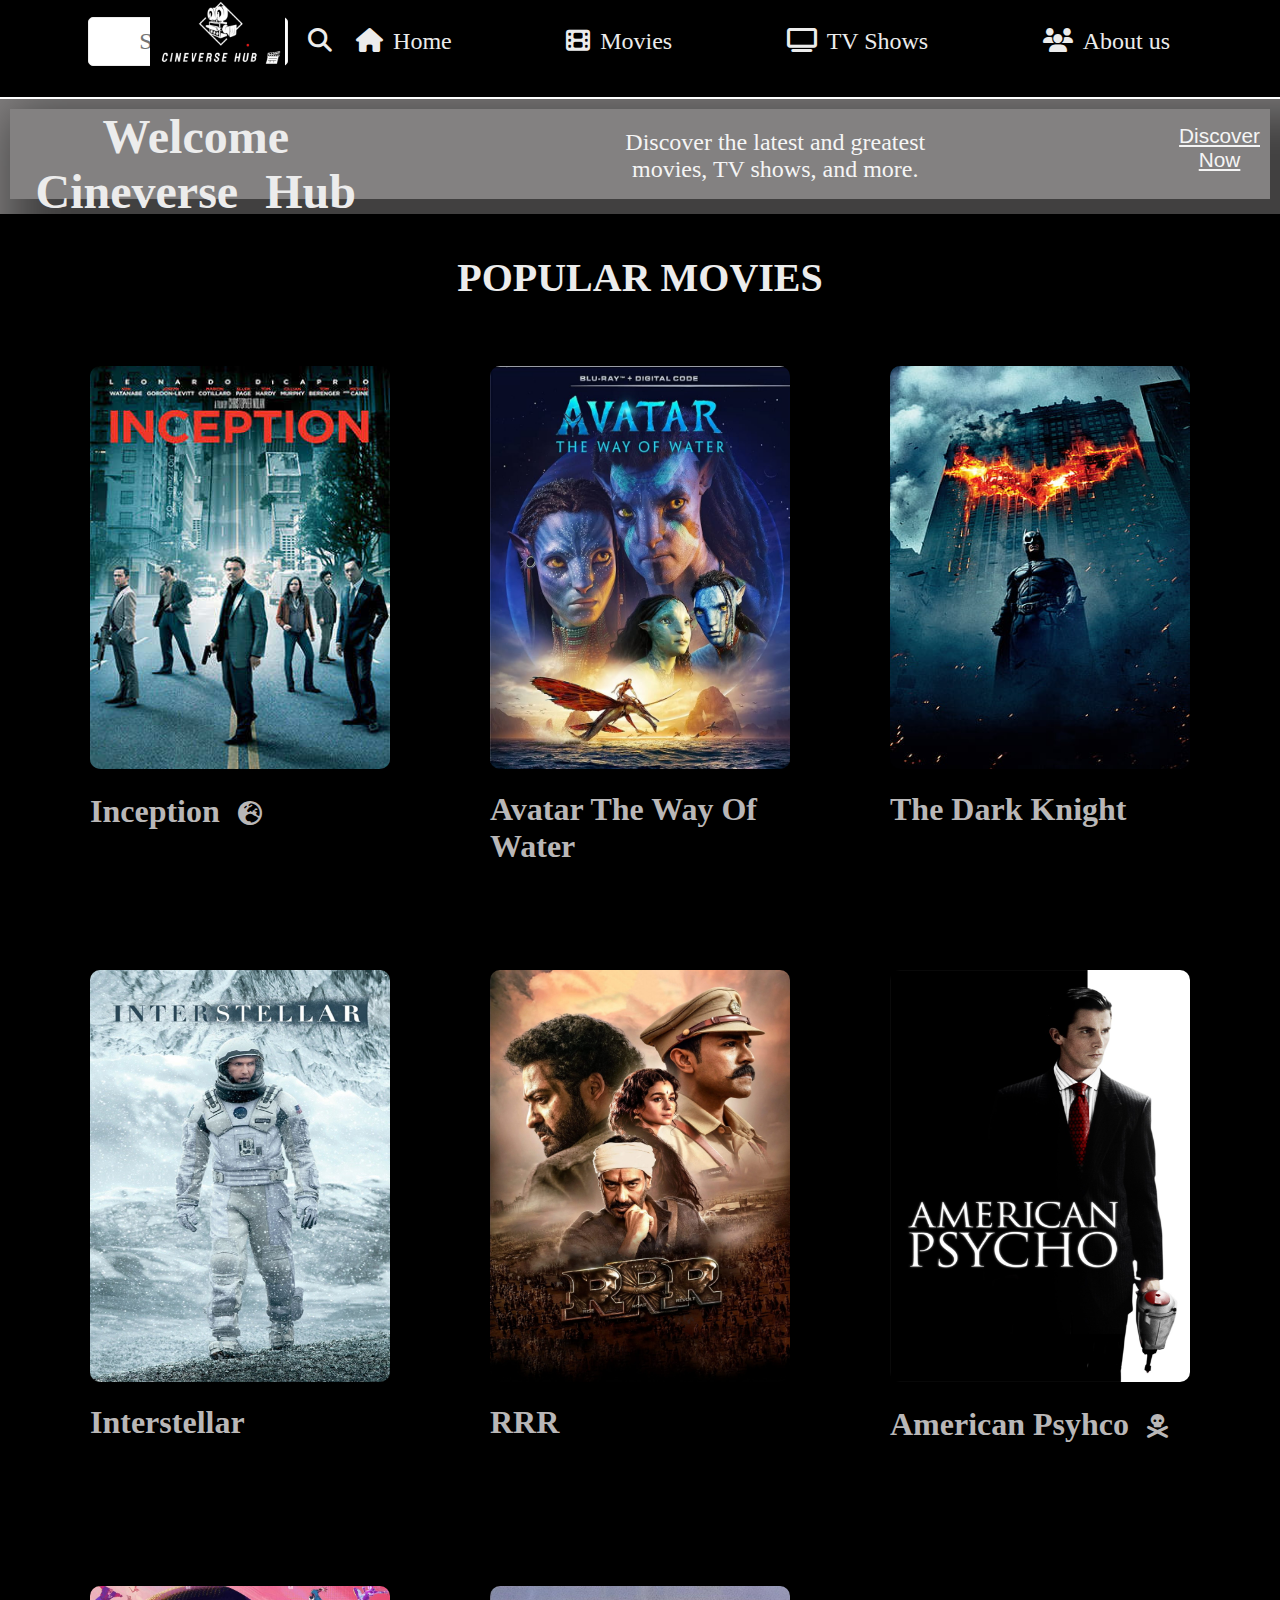
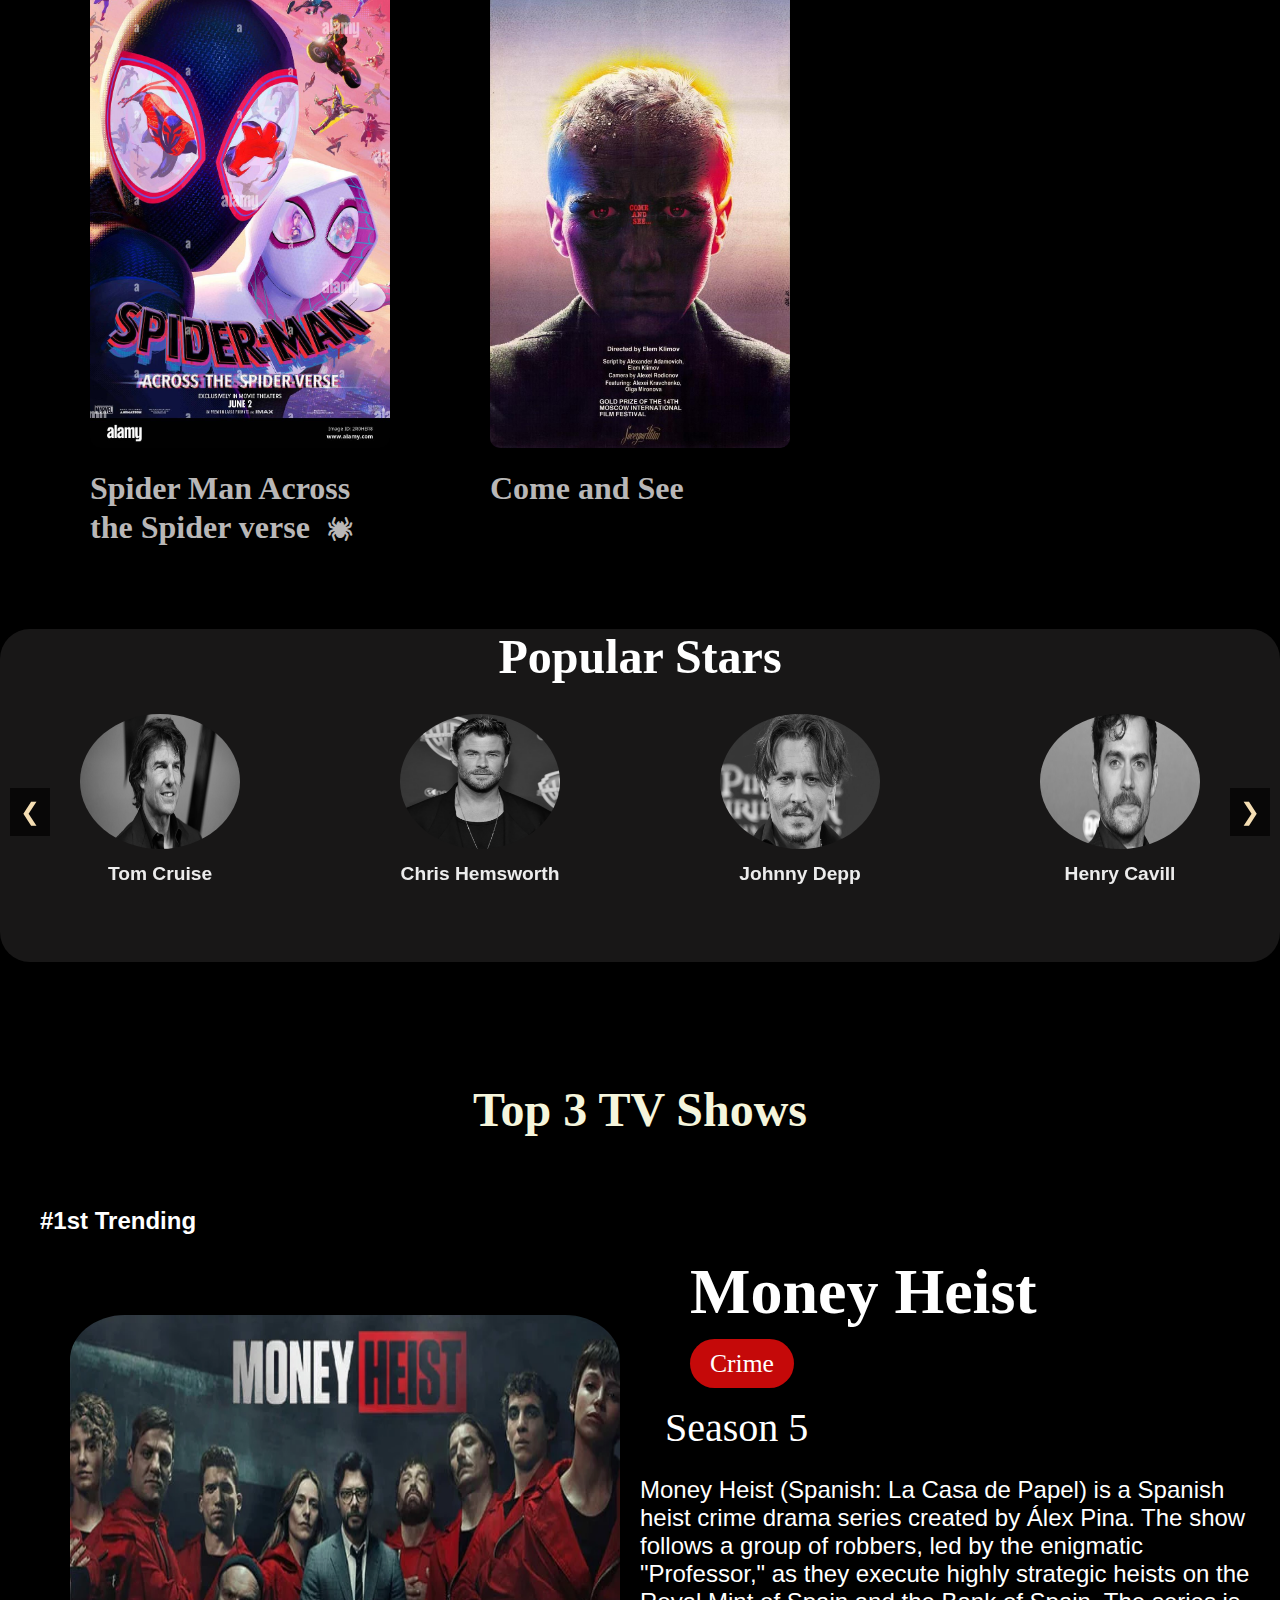
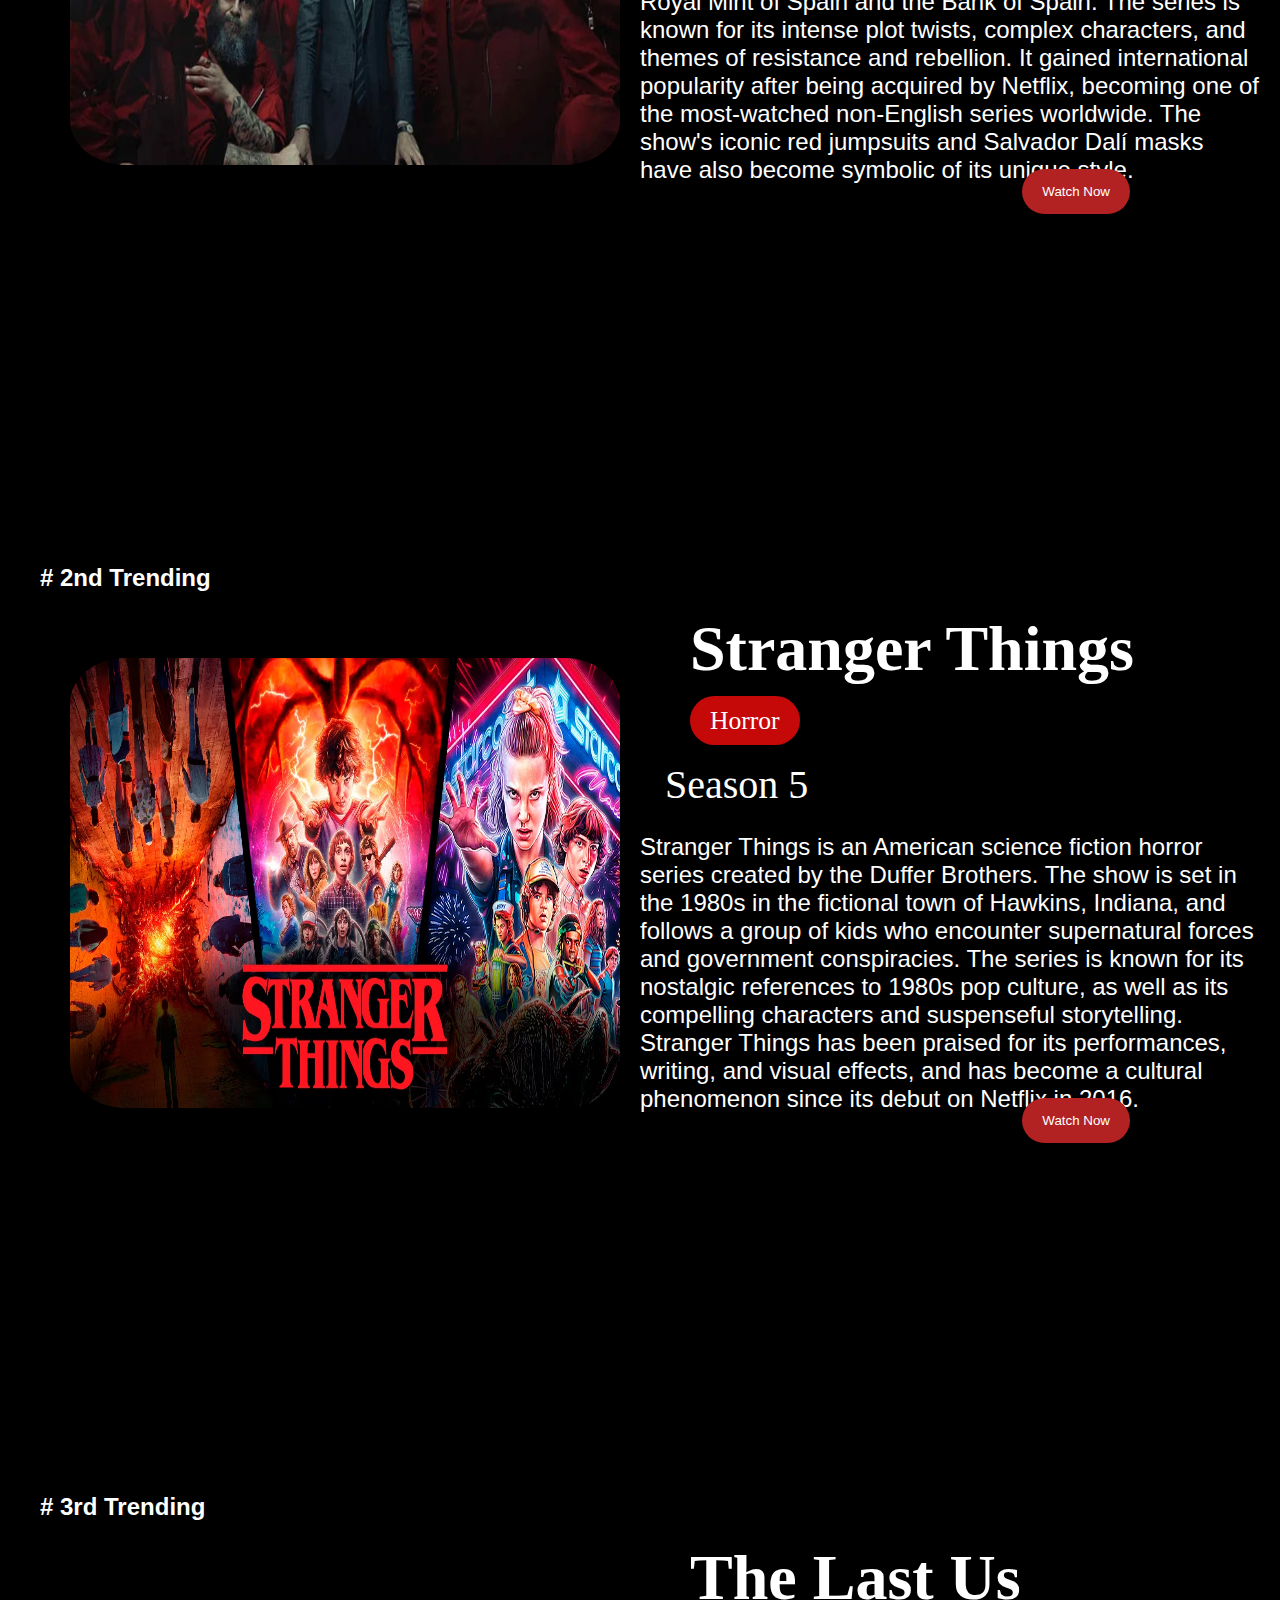
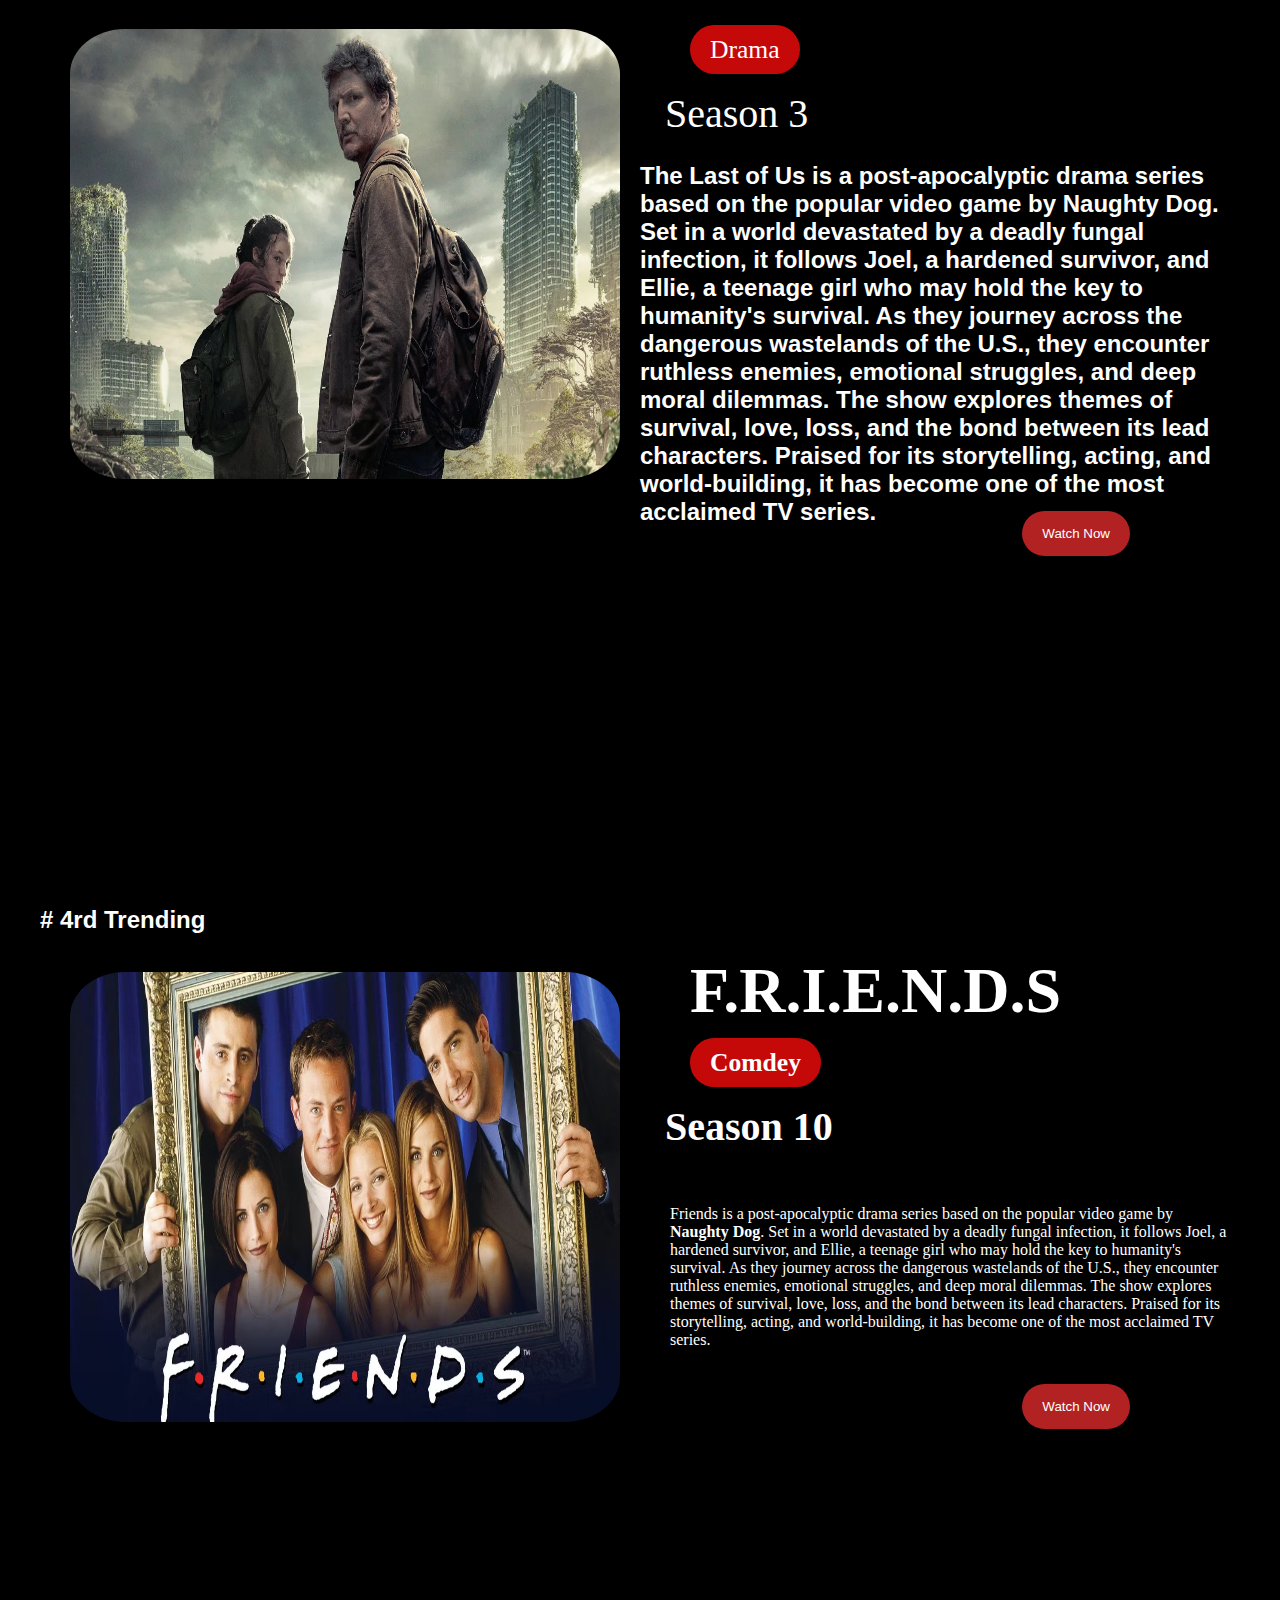
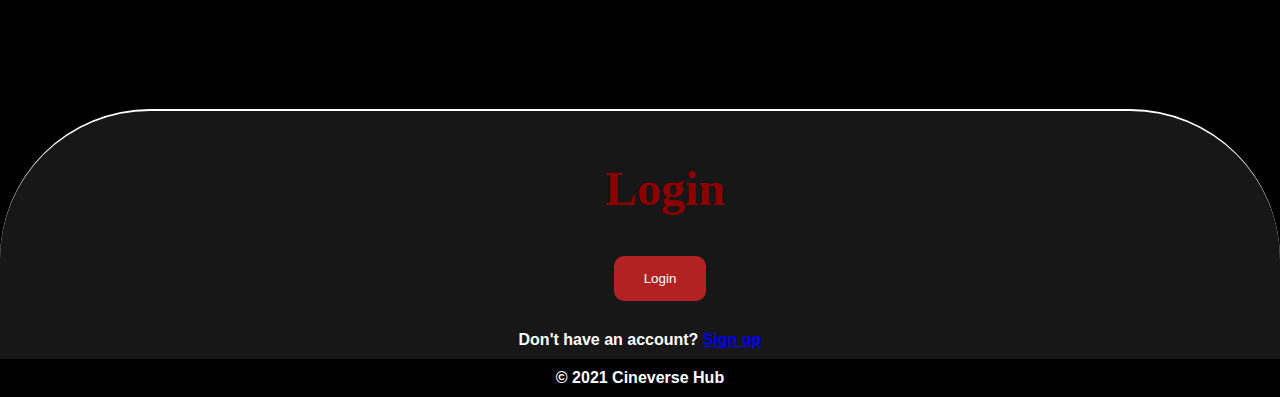
<file: index.html>
<!DOCTYPE html>
<html lang="en">
<head>
    <meta charset="UTF-8">
    <meta name="viewport" content="width=device-width, initial-scale=1.0">
    <title>Cineverse Hub</title>

    
    <link rel="stylesheet" href="https://cdnjs.cloudflare.com/ajax/libs/font-awesome/6.7.2/css/all.min.css" integrity="sha512-Evv84Mr4kqVGRNSgIGL/F/aIDqQb7xQ2vcrdIwxfjThSH8CSR7PBEakCr51Ck+w+/U6swU2Im1vVX0SVk9ABhg==" crossorigin="anonymous" referrerpolicy="no-referrer" />   
     <link rel="stylesheet" href="Style/style.css">
    <link rel="icon" type="image/png" href="Images/movie logo.png"> <!-- Fixed rel & filename -->

</head>
<body>
    <nav class="nav">
        <div class="nav-logo">
            <img src="Images/movie logo.png" alt="Logo">
        </div>
        <div class="hamburger-menu" onclick="toggleMenu()">☰</div>
        <div class="nav-links">
            <input type="search" placeholder="Search" class="search"> <i class="fa-solid fa-magnifying-glass"></i>
            <i class="fa-solid fa-house"></i><a href="index.html" target="_parent" class="nav-link">Home</a>
            <i class="fa-solid fa-film"></i><a href="movie.html" class="nav-link">Movies</a>
            <i class="fa-solid fa-tv"></i><a href="tv.html" class="nav-link">TV Shows</a>
            <i class="fa-solid fa-users"></i><a href="about.html" class="nav-link">About us</a>
        </div>
    </nav>

    <main>
        <!-- Hero section -->
        <section class="hero">
            <div class="hero-text">
                <h1 class="hero-title">Welcome Cineverse Hub</h1>
                <p class="hero-subtitle">Discover the latest and greatest movies, TV shows, and more.</p>
                <a href="movie.html" class="hero-btn"><u>Discover Now</u></a>
            </div>
    </section>


    <!-- Popular Movies section -->

    </main>

    <section class="section">
        <h2 class="section-title">Popular Movies</h2>

        <div class="grid">
            <div class="grid-item">
                <a href="#"><img src="Images/jailer.jpg" alt=""></a>
                <h3 class="grid-item-title">Inception <i class="fa-solid fa-earth-europe"></i></h3>
            </div>

            <div class="grid-item">
                <a href="#"><img src="Images/movie-image-1.jpg" alt=""></a>
                <h3 class="grid-item-title">Avatar The Way Of Water </h3>
            </div>

            <div class="grid-item">
                <a href="#"><img src="Images/dark knight.jpg" alt=""></a>
                <h3 class="grid-item-title">The Dark Knight</h3>
            </div>

            <div class="grid-item">
                <a href=""><img src="Images/Interstellar.jpg" alt=""></a>
                <h3 class="grid-item-title">Interstellar</h3>
            </div>

            <div class="grid-item">
                <a href=""><img src="Images/RRR.jpg" alt=""></a>
                <h3 class="grid-item-title">RRR</h3>
                </div>

                <div class="grid-item">
                    <a href="#"><img src="Images/MAHARAJA.jpg" alt=""></a>
                    <h3 class="grid-item-title">American Psyhco <i class="fa-solid fa-skull-crossbones"></i></h3>
                </div>

                <div class="grid-item">
                    <a href="#"><img src="Images/spider man.jpg" alt=""></a>
                    <h3 class="grid-item-title">Spider Man Across the Spider verse <i class="fa-solid fa-spider">  </i></h3>
                </div>

                <div class="grid-item">
                    <a href="#"><img src="Images/come and see.jpg" alt=""></a>
                    <h3 class="grid-item-title">Come and See</h3>
                </div>
                
        </div>

    </section>

    <!-- Movies Star-->

    <section class="stars">
        <div class="container">
            <h2 class="star-title">Popular Stars</h2>
            <button class="arrow prev" onclick="moveSlide(-1)">&#10094;</button>
            <div class="carousel">
                <div class="movies">
                    <img src="Images/SRK.jpg" alt="SRK">
                    <h4 class="actor-name">Tom Cruise</h4>
                </div>
                <div class="movies">
                    <img src="Images/Allue.jpg" alt="Allue">
                    <h4 class="actor-name">Chris Hemsworth</h4>
                </div>
                <div class="movies">
                    <img src="Images/johnny deep.jpg" alt="Johnny Depp">
                    <h4 class="actor-name">Johnny Depp</h4>
                </div>
                <div class="movies">
                    <img src="Images/henry cavil.jpg" alt="Henry Cavill">
                    <h4 class="actor-name">Henry Cavill</h4>
                </div>
                <div class="movies">
                    <img src="Images/Ranveer.jpg" alt="Ranveer Kapoor">
                    <h4 class="actor-name">Ranveer Kapoor</h4>
                </div>
                <div class="movies">
                    <img src="Images/Akshay Kumar.jpg" alt="Akshay Kumar">
                    <h4 class="actor-name">Akshay Kumar</h4>
                </div>
                <div class="movies">
                    <img src="Images/Christian Bale.jpg" alt="Christian Bale">
                    <h4 class="actor-name">Christian Bale</h4>
                </div>
            </div>
            <button class="arrow next" onclick="moveSlide(1)">&#10095;</button>
        </div>
    </section>
    <script src="script.js"></script> <!-- Added missing closing script tag -->


    <section class="T.v.shows">
        <h2 class="show-title">Top 3 TV Shows</h2>
        <div class="shows">
            <div class="Watch">
                <h3 class="trending">#1st Trending</h3>
                <div class="watch-content">
                    <img src="Images/Money heist.jpg" alt="Money Heist">
                    <div class="watch-detail">
                        <h3>Money Heist</h3>
                        <span class="gener">Crime</span>
                        <p class="season">Season 5</p>
                        <p class="details">Money Heist (Spanish: La Casa de Papel) is a Spanish heist crime drama series created by Álex Pina. The show follows a group of robbers, led by the enigmatic "Professor," as they execute highly strategic heists on the Royal Mint of Spain and the Bank of Spain. The series is known for its intense plot twists, complex characters, and themes of resistance and rebellion. It gained international popularity after being acquired by Netflix, becoming one of the most-watched non-English series worldwide. The show's iconic red jumpsuits and Salvador Dalí masks have also become symbolic of its unique style.</p>
                        <button class="watch-btn"> Watch Now</button>
                    </div>
                </div>
            </div>
        </div>

        <div class="shows">
            <div class="Watch">
                <h3 class="trending">#  2nd Trending</h3>
                <div class="watch-content">
                    <img src="Images/strange things.jpg" alt="Money Heist">
                    <div class="watch-detail">
                        <h3>Stranger Things</h3>
                        <span class="gener">Horror</span>
                        <p class="season">Season 5</p>
                        <p class="details">Stranger Things is an American science fiction horror series created by the Duffer Brothers. The show is set in the 1980s in the fictional town of Hawkins, Indiana, and follows a group of kids who encounter supernatural forces and government conspiracies. The series is known for its nostalgic references to 1980s pop culture, as well as its compelling characters and suspenseful storytelling. Stranger Things has been praised for its performances, writing, and visual effects, and has become a cultural phenomenon since its debut on Netflix in 2016.</p></p>
                        <button class="watch-btn"> Watch Now</button>
                    </div>
                </div>
            </div>
        </div>


        <div class="shows">
            <div class="Watch">
                <h3 class="trending">#  3rd Trending</h3>
                <div class="watch-content">
                    <img src="Images/last us.jpg" alt="Money Heist">
                    <div class="watch-detail">
                        <h3>The Last Us</h3>
                        <span class="gener">Drama</span>
                        <p class="season">Season 3</p>
                        <b class="details"> <b>The Last of Us</b> is a post-apocalyptic drama series based on the popular video game by <b>Naughty Dog</b>. Set in a world devastated by a deadly fungal infection, it follows Joel, a hardened survivor, and Ellie, a teenage girl who may hold the key to humanity's survival. As they journey across the dangerous wastelands of the U.S., they encounter ruthless enemies, emotional struggles, and deep moral dilemmas. The show explores themes of survival, love, loss, and the bond between its lead characters. Praised for its storytelling, acting, and world-building, it has become one of the most acclaimed TV series.</p>
                        <button class="watch-btn"> Watch Now</button>
                    </div>
                </div>
            </div>
        </div>

        <div class="shows">
            <div class="Watch">
                <h3 class="trending">#  4rd Trending</h3>
                <div class="watch-content">
                    <img src="Images/friends.jpg" alt="Money Heist">
                    <div class="watch-detail">
                        <h3>F.R.I.E.N.D.S</h3>
                        <span class="gener">Comdey</span>
                        <p class="season">Season 10</p>
                        <p class="par-details">
                            <span>Friends</span> is a post-apocalyptic drama series based on the popular video game by <b>Naughty Dog</b>. 
                            Set in a world devastated by a deadly fungal infection, it follows Joel, a hardened survivor, and Ellie, a teenage girl who may hold the key to humanity's survival. 
                            As they journey across the dangerous wastelands of the U.S., they encounter ruthless enemies, emotional struggles, and deep moral dilemmas. 
                            The show explores themes of survival, love, loss, and the bond between its lead characters. 
                            Praised for its storytelling, acting, and world-building, it has become one of the most acclaimed TV series.
                        </p>
                        <button class="watch-btn"> Watch Now</button>
                    </div>
                </div>
            </div>
        </div>
    </section>


<section>
    <div class="login-section">
        <div class="login">
            <h2>Login</h2>
            <form>
                <button type="submit" class="submit-btn">Login</button>
            </form>
            <p>Don't have an account? <a href="#">Sign up</a></p>
        </div>
    </div>

</section>

    <footer class="footer">
        <div class="footer-container">

            <p>&copy; 2021 Cineverse Hub</p>

        </div>
    </footer>
</body>
</html>
</file>
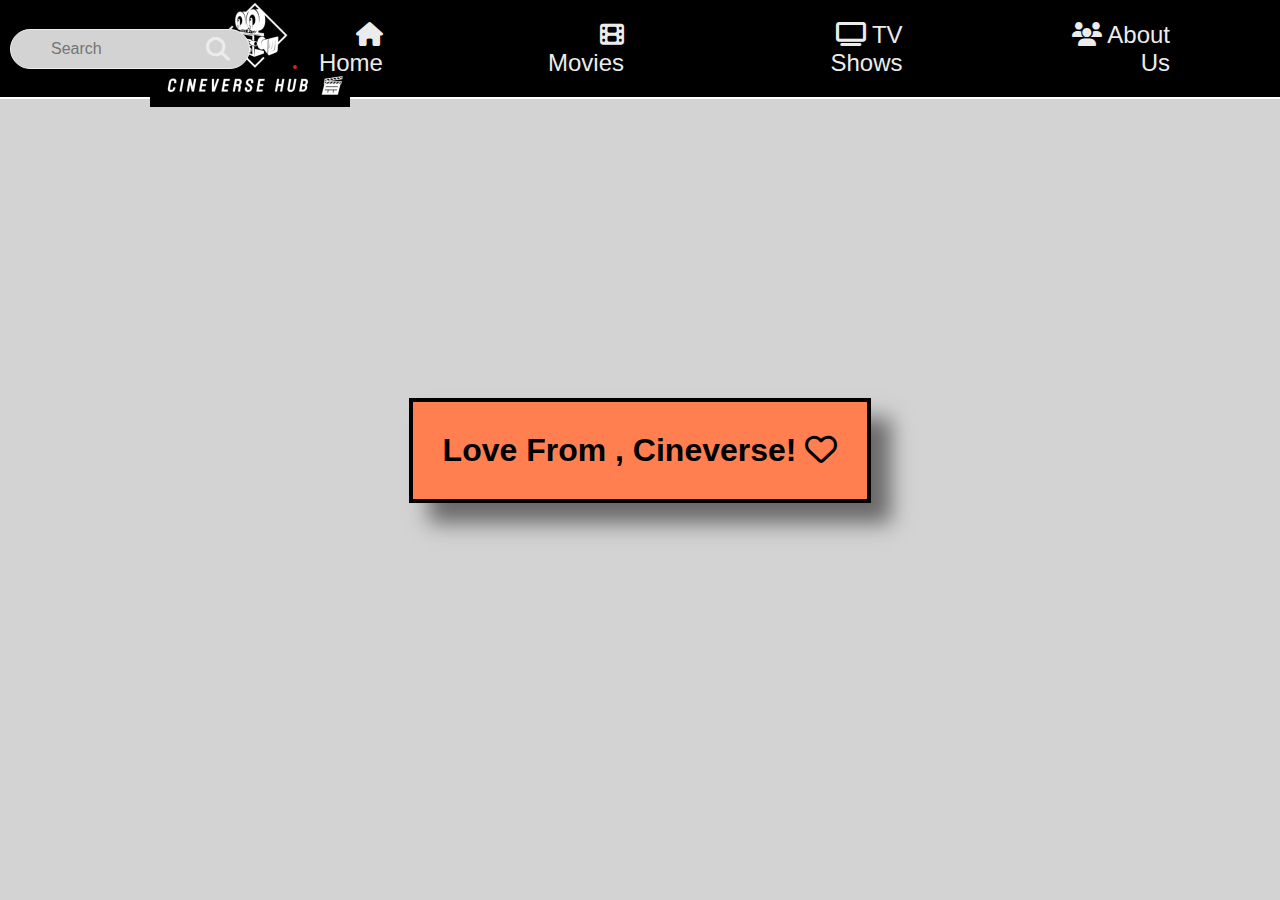
<file: about.html>
<!DOCTYPE html>
<html lang="en">
<head>
    <meta charset="UTF-8">
    <meta name="viewport" content="width=device-width, initial-scale=1.0">
    <title>Cineverse Hub</title>
    <link rel="stylesheet" href="https://cdnjs.cloudflare.com/ajax/libs/font-awesome/6.7.2/css/all.min.css" integrity="sha512-Evv84Mr4kqVGRNSgIGL/F/aIDqQb7xQ2vcrdIwxfjThSH8CSR7PBEakCr51Ck+w+/U6swU2Im1vVX0SVk9ABhg==" crossorigin="anonymous" referrerpolicy="no-referrer" />   
    <link rel="stylesheet" href="Style/about.css">
    <link rel="icon" type="image/png" href="Images/movie logo.png"> </head>
<body>
 


    <nav class="nav">
        <div class="nav-logo">
            <img src="Images/movie logo.png" alt="Logo">
        </div>
        <div class="hamburger-menu" onclick="toggleMenu()">☰</div>
        <div class="nav-links">
            <div class="search-container">
                <input type="search" placeholder="Search" class="search">
                <i class="fa-solid fa-magnifying-glass search-icon"></i>
            </div>
            <a href="index.html" target="_parent" class="nav-link">
                <i class="fa-solid fa-house"></i> Home
            </a>
            <a href="movie.html" class="nav-link">
                <i class="fa-solid fa-film"></i> Movies
            </a>
            <a href="tv.html" class="nav-link">
                <i class="fa-solid fa-tv"></i> TV Shows
            </a>
            <a href="about.html" class="nav-link">
                <i class="fa-solid fa-users"></i> About Us
            </a>
        </div>
    </nav>

    


    <main>
        <section>
            <div class="hero">
                <div class="hero-text">
            <h1> Love From , Cineverse!    <i class="fa-regular fa-heart"></i></h1>
                </div>
            </div>
        </section>
    </main>
</body>


<script>
    document.addEventListener('DOMContentLoaded', function () {
        const hamburgerMenu = document.querySelector('.hamburger-menu');
        const navLinks = document.querySelector('.nav-links');
    
        if (hamburgerMenu && navLinks) {
            hamburgerMenu.addEventListener('click', function () {
                // Toggle the 'active' class on the nav-links
                navLinks.classList.toggle('active');
            });
        } else {
            console.error('Hamburger menu or nav links not found!');
        }
    });
    </script>
</html>
</file>
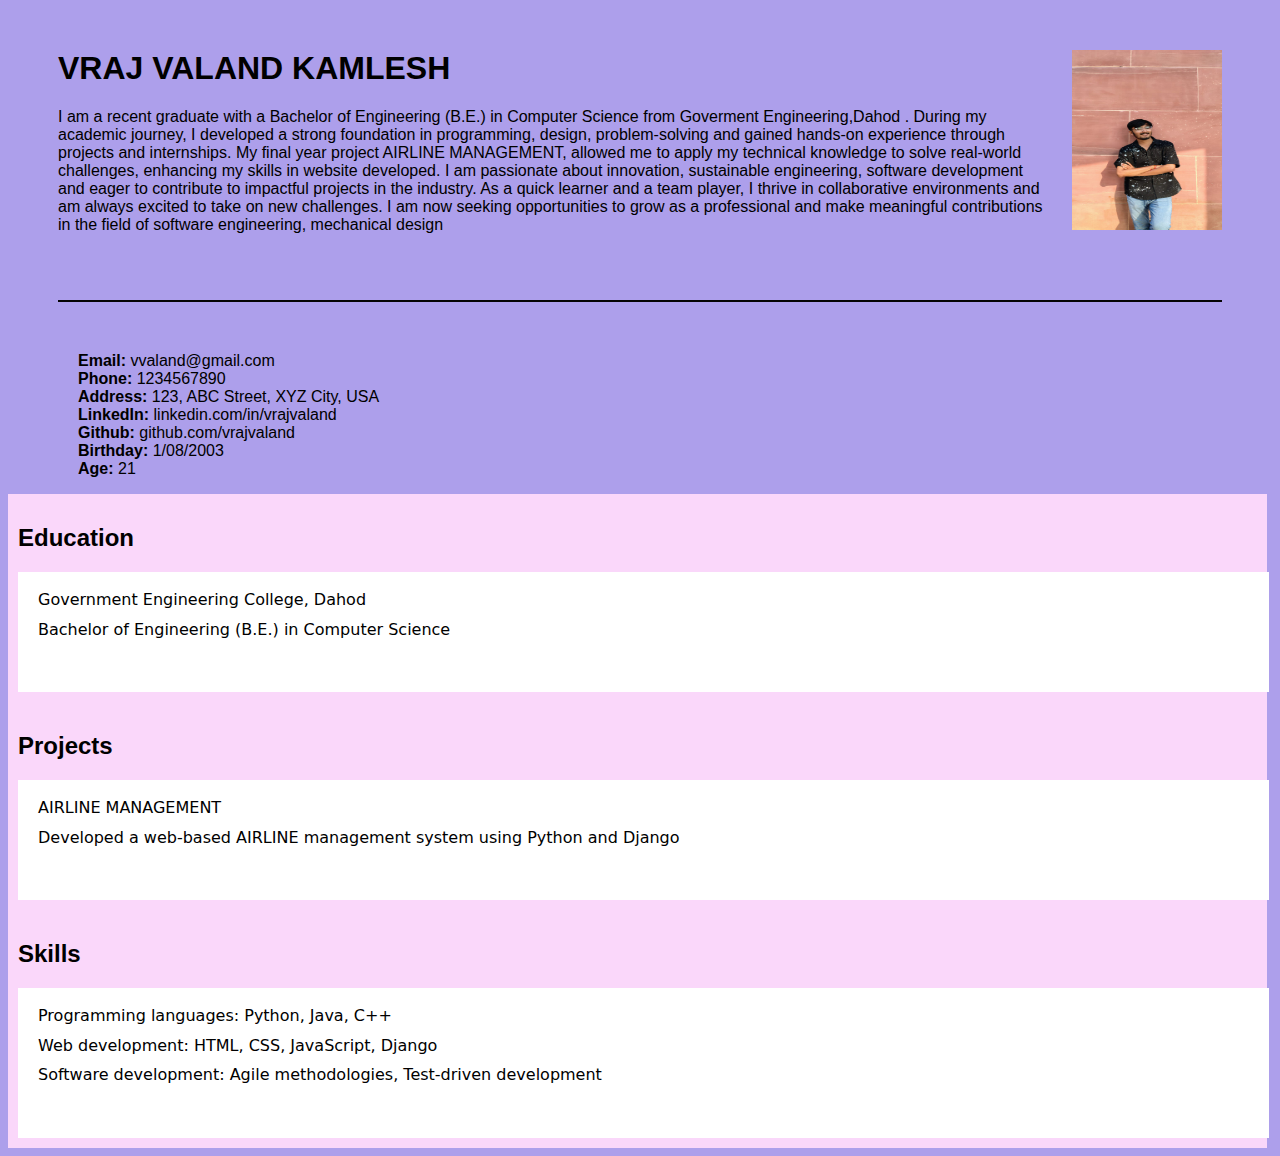
<file: bio.html>
<!-- PROJECT 1 PERSONL BIO PAGE. -->

<html>
<head>
    <title>Vraj Valand Bio</title>
    <link rel="website icon" type="jpg" href="Images/vrajlogo.jpg">
<style>
    body{
        font-family: Arial, sans-serif;
        background-color: #ad9feb;
    }
            .container {
                display: flex;
                align-items: flex-start; /* Align items to the top */
                margin: 50px;
                padding-bottom: 50px;
                border-bottom: 2px solid rgba(5, 4, 4, 1);
            }
    
            .text {
                font-family: 'Franklin Gothic Medium', 'Arial Narrow', Arial, sans-serif;
                font-size: 1rem;
                flex: 1; /* Take up remaining space */
                margin-right: 20px; /* Add some space between text and image */
            }
    
            .image {
                flex-shrink: 0; /* Prevent image from shrinking */
            }
    
            img {
                width: 150px;
                height: 180px;
            }
    
            h1 {
                margin-top: 0; /* Remove default margin from h1 */
            }

            .detail{
                margin-left: 70px;
            }
            .section{
                width: 98%;
                background-color: rgb(250, 215, 250);
                padding: 10px;
                /* margin:30px; */
            }

            .content{
                background-color: white;
                width: 99.4%;
                padding: 5px 0px 40px 20px;
                font-weight: 500;
                line-height: 0.85rem;
                font-family: system-ui;
                }
        </style>
    </head>
        <div class="container">
            <div class="text">
                <h1>VRAJ VALAND KAMLESH</h1>
                <p>I am a recent graduate with a Bachelor of Engineering (B.E.) in Computer Science from Goverment Engineering,Dahod . During my academic journey, I developed a strong foundation in programming, design, problem-solving and gained hands-on experience through projects and internships.
                My final year project AIRLINE MANAGEMENT, allowed me to apply my technical knowledge to solve real-world challenges, enhancing my skills in website developed. I am passionate about  innovation, sustainable engineering, software development and eager to contribute to impactful projects in the industry.
                As a quick learner and a team player, I thrive in collaborative environments and am always excited to take on new challenges. I am now seeking opportunities to grow as a professional and make meaningful contributions in the field of software engineering, mechanical design</p>
        </div>
            
            <div class="image">
                <img src="Images/profile.jpg"  alt="profile">
            </div>
        </div>

        <div>

    <p class="detail">
            <strong>Email:</strong> vvaland@gmail.com <br>
            <strong>Phone:</strong> 1234567890 <br>
            <strong>Address:</strong> 123, ABC Street, XYZ City, USA <br>
            <strong>LinkedIn:</strong> linkedin.com/in/vrajvaland <br>
            <strong>Github:</strong> github.com/vrajvaland <br>
            <strong>Birthday:</strong> 1/08/2003 <br>
            <strong>Age:</strong> 21 <br>
        </p>
    </div>



    <div class="achivement">

        <div class="section">
            <h2>Education</h2>
            <div class="content">
                <p>Government Engineering College, Dahod</p>
                <p>Bachelor of Engineering (B.E.) in Computer Science</p>
            </div>
        </div>
        <div class="section">
            <h2>Projects</h2>
            <div class="content">
                <p>AIRLINE MANAGEMENT</p>
                <p>Developed a web-based AIRLINE management system using Python and Django</p>
            </div>
        </div>
        <div class="section">
            <h2>Skills</h2>
            <div class="content">
                <p>Programming languages: Python, Java, C++</p>
                <p>Web development: HTML, CSS, JavaScript, Django</p>
                <p>Software development: Agile methodologies, Test-driven development</p>
            </div>
        </div>

    </div>
</body>
</html>
</file>
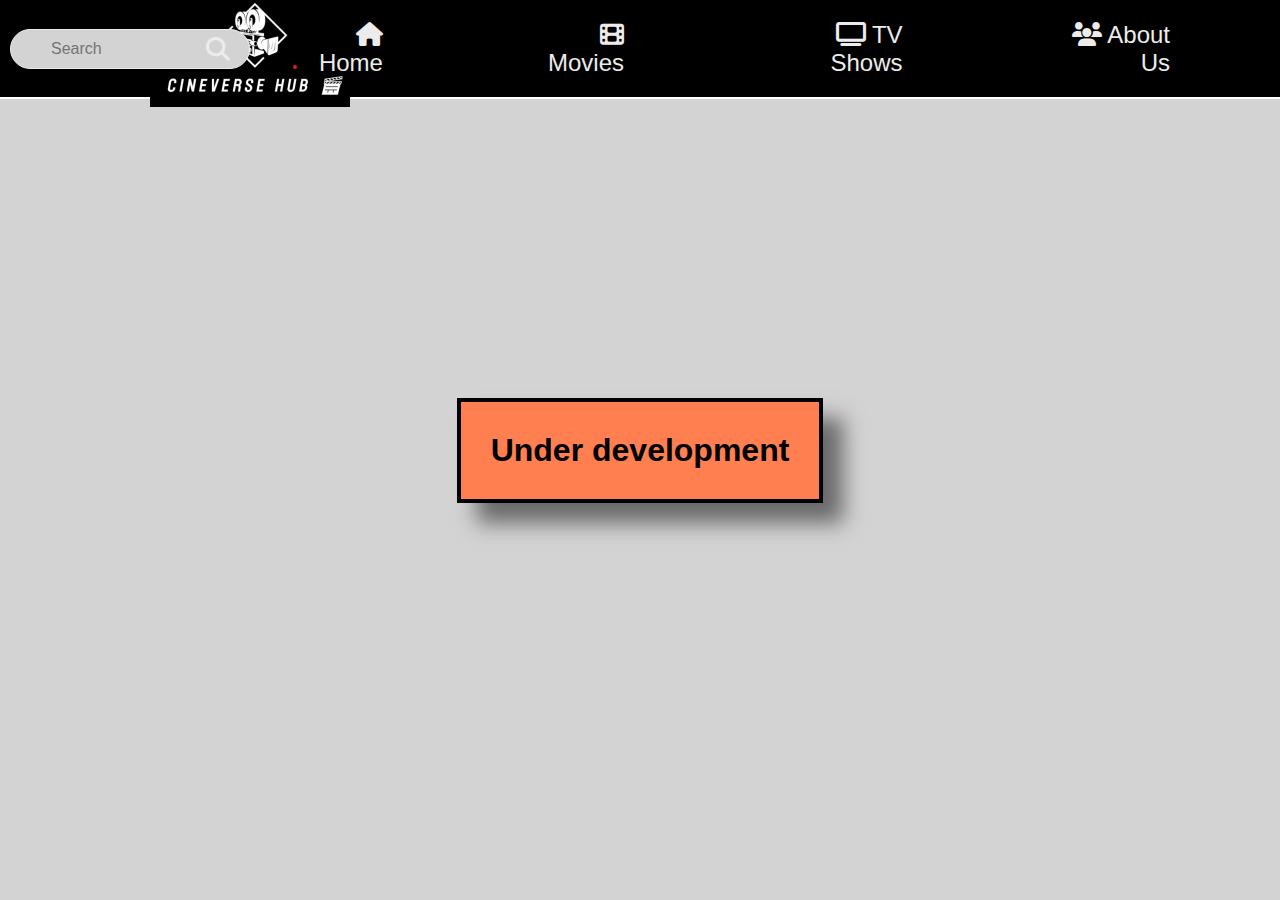
<file: tv.html>
<!DOCTYPE html>
<html lang="en">
<head>
    <meta charset="UTF-8">
    <meta name="viewport" content="width=device-width, initial-scale=1.0">
    <title>Cineverse Hub</title>
    <link rel="stylesheet" href="https://cdnjs.cloudflare.com/ajax/libs/font-awesome/6.7.2/css/all.min.css" integrity="sha512-Evv84Mr4kqVGRNSgIGL/F/aIDqQb7xQ2vcrdIwxfjThSH8CSR7PBEakCr51Ck+w+/U6swU2Im1vVX0SVk9ABhg==" crossorigin="anonymous" referrerpolicy="no-referrer" />   
    <link rel="stylesheet" href="Style/tv.css">
    <link rel="icon" type="image/png" href="Images/movie logo.png"> </head>
<body>
    <nav class="nav">
        <div class="nav-logo">
            <img src="Images/movie logo.png" alt="Logo">
        </div>
        <div class="hamburger-menu" onclick="toggleMenu()">☰</div>
        <div class="nav-links">
            <div class="search-container">
                <input type="search" placeholder="Search" class="search">
                <i class="fa-solid fa-magnifying-glass search-icon"></i>
            </div>
            <a href="index.html" target="_parent" class="nav-link">
                <i class="fa-solid fa-house"></i> Home
            </a>
            <a href="movie.html" class="nav-link">
                <i class="fa-solid fa-film"></i> Movies
            </a>
            <a href="tv.html" class="nav-link">
                <i class="fa-solid fa-tv"></i> TV Shows
            </a>
            <a href="about.html" class="nav-link">
                <i class="fa-solid fa-users"></i> About Us
            </a>
        </div>
    </nav>



    <main>
        <section>
            <div class="hero">
                <div class="hero-text">
            <h1>Under development</h1>
                </div>
            </div>
        </section>
    </main>
</body>


<script>
document.addEventListener('DOMContentLoaded', function () {
    const hamburgerMenu = document.querySelector('.hamburger-menu');
    const navLinks = document.querySelector('.nav-links');

    if (hamburgerMenu && navLinks) {
        hamburgerMenu.addEventListener('click', function () {
            // Toggle the 'active' class on the nav-links
            navLinks.classList.toggle('active');
        });
    } else {
        console.error('Hamburger menu or nav links not found!');
    }
});
</script>
</html>
</file>
<file: Style/style.css>
* {
    margin: 0;
    padding: 0;
    box-sizing: border-box; /* Added to include padding and border in the element's total width and height */
}

body {
    font-family: 'Arial', sans-serif;
    background-color: #000000;
    overflow-X: hidden;
    width: 100%; /* Prevents horizontal scrolling */
}

/* Navigation */
nav {
    padding-top: 10px;
    background-color: #000000;
    color: #ececec;
    padding: 10px;
    height: 11vh;
    width: 100%;
    display: flex; /* Use Flexbox */
    align-items: center; /* Vertically center items */
    justify-content: end;
    position: fixed;
    top: 0px;
    border-bottom: 2px solid white;
}

.nav-logo {
    position: absolute;
    top: 0px;
    left: 150px;
}
 .nav-logo img{
        height: 8vh;
    }

.hamburger-menu{
    display: none;
    position: absolute;
    top: 50px;
    right: 10px;
}
.search {
    width: 200px;
    padding: 10px 50px;
    border: 1px solid #ececec;
    border-radius: 5px;
    font-family: Titillium Web;
    font-size: 1.5rem;
}

.nav-links a {
    color: #ececec;
    text-align: right;
    margin-bottom: 50px;
    font-family: Titillium Web;
    margin-right: 100px;
    text-decoration: none;
    font-size: 1.5rem;
    position: relative; /* Parent position */
    transition: all 1s ease-in-out;
}

.nav-links a::after {
    content: ''; /**/
    position: absolute; /* Parent position change to inner child(div) as absolute */
    left: 0px;
    width: 0;
    background-color: coral;
    height: 2px;
    bottom: -5px;
    transition: all 0.5s ease-in-out;
}

.nav-links a:hover::after {
    width: 100%;
}

/* ************************************** */
/* Hero Section */
/* Main */
main {
    margin-top: 11vh;
    background-color: rgb(131, 129, 129);
    padding: 10px;
}

/* Hero Section */
.hero {
    display: flex;
    justify-content: space-evenly;
    align-items: center;
    flex-wrap: wrap;
    height: 10vh;
    width: 100%;
    margin-top: 0px;
    margin-bottom: 5px;
    box-shadow: 50px 50px 50px 50px rgba(0, 0, 0, 0.5);
}

.hero-text { /* Adjust the curve */
    border-radius: 20px; /* Rounded corners */
    text-align: center;
    display: flex;
    /* Use make content of class(.hero-text) in one line */
}

.hero-title {
    font-family: Oswald;
    font-size: 3rem;
    color: #ececec;
    padding-left: 20px;
    word-spacing: 15px;
    animation: welcome 2s ease-in-out; /* Call the animation */
}

.hero-title:hover {
    color: coral;
}

/* Animation for welcome notification */
@keyframes welcome {
    0% {
        opacity: 0;
        transform: translateX(-400px);
        word-spacing: 0px;
    }
    100% {
        opacity: 1;
        transform: translateX(0);
        word-spacing: 25px;
    }
}

/* Subtitle */
.hero-subtitle {
    font-size: 1.5rem;
    border-radius: 50px; /* Rounded corners */
    margin-right: 220px;
    margin-top: 20px;
    font-family: Raleway;
    color: whitesmoke;
    padding-left: 230px;
    animation: subtitle 4s ease-in-out; /* Call the animation */
}

i {
    padding: 10px;
    font-size: 1.5rem;
}

.hero-text a {
    margin-top: 15px;
    margin-right: 10px;
    font-size: 1.3rem;
    color: whitesmoke;
    text-decoration: none;
    transition: color 0.3s ease-in-out;
}

.hero-text a:hover {
    color: coral;
}

/* Animation to subtitle (Welcome message) */
@keyframes subtitle {
    0% {
        opacity: 0;
        display: none;
    }
    100% {
        opacity: 1;
        display: visible;
    }
}

/*                                                     */


/* /****************************** */

/* Popular Movie Section */
.section {
    padding: 40px 50px;
}

.section-title {
    font-family: 'Emilys Candy';
    text-transform: uppercase;
    font-size: 2.5rem;
    text-align: center;
    margin-bottom: 40px;
    color: #ececec;
    animation: section-title 2s ease-in-out; /* Call the animation */
}

/* Animation for section title */
@keyframes section-title {
    0% {
        opacity: 0;  /* Start with opacity 0 (hides the text for the movement */
    }
    100% {
        opacity: 1;
    }
}

.grid {
    grid-gap: 100px;
    display: grid;
    padding: 25px 40px;
    grid-template-columns: repeat(auto-fill, minmax(300px, 1fr));
    grid-template-rows: repeat(auto-fill, minmax(200px, 1fr));
}

.grid-item {
    background-color: transparent;
    /* padding: 20px; */  /* [DISABLE] padding for grid-item (want a white box) */
    border-radius: 10px;
}

.grid-item img {
    width: 100%;
    height: 80%;
    object-fit: fill;
    border-radius: 10px;
    /* box-shadow: 10px 10px 10px rgba(0 , 0, 0, 0.9); */
    transition: 1s ease-in;
}

.grid-item img:hover {
    opacity: .5;
    filter: drop-shadow(5px);
}

.grid-item-title {
    font-family: 'Turret Road';
    font-size: 2rem;
    margin-top: 18px;
    color: #b9b7b7;
}

.grid-item-title:hover {
    color: coral;
}

/* Popular Stars section */
.stars {
    color: white;
    text-align: center;
    height: 37vh;
    background-color: #000000;
}

.star-title {
    font-size: 3rem;
    font-family: 'Poiret One';
    padding: -5px 50px;
    margin-bottom: 30px;
    animation: star-title 2s ease-in-out; /* Call the animation */
}

.star-title:hover {
    color: coral;
}

/* Animation for star-title */
@keyframes star-title {
    0% {
        opacity: 0;
    }
    100% {
        opacity: 1;
    }
}

.container {
    position: relative;
    width: 100%;
    height: 37vh;
    margin: auto;
    border-radius: 30px;
    background-color: #181717;
}

.carousel {
    display: flex;
    transition: transform 0.5s ease-in-out; /* Smooth sliding animation */
    width: 100%; /* Ensure the carousel takes full width */
}

.movies {
    flex: 0 0 auto;
    width: 25%; /* Each movie takes 25% of the carousel width (4 movies visible at a time) */
    text-align: center;
}

.movies img {
    width: 50%; /* Adjust image size */
    height: 50%;
    border-radius: 50%; /* Circular images */
    transition: transform 0.3s ease-in-out;
    filter: grayscale(100%);

    &:hover{
        transform: scale(1.1); /* Slightly enlarge on hover */
        filter: grayscale(0%); /* Remove grayscale effect */
    }
}

.movies img:hover {
    transform: scale(1.1); /* Slightly enlarge on hover */
    filter: grayscale(0%); /* Remove grayscale effect */

}

.actor-name {
    margin-top: 10px;
    font-size: 1.2rem;
    color: #ececec;
}

.arrow {
    position: absolute;
    top: 55%;
    transform: translateY(-50%);
    background: rgba(2, 2, 2, 0.7);
    border: none;
    padding: 10px 15px;
    cursor: pointer;
    font-size: 24px;
    color: wheat;
}

.arrow:hover {
    background-color: rgba(255, 255, 255, 0.9);
    color: #181717;
}

.prev {
    left: 10px;
    padding: 10px;
}

.next {
    right: 10px;
    padding: 10px;
}

/* TV Shows */
.T.v.shows {
    background-color: red;
    color: beige;
}

.show-title {
    font-family: 'Poiret One';
    font-size: 3rem;
    text-align: center;
    padding-top: 120px;
    color: beige;
    animation: show-title 2s ease-in-out;
}

.shows {
    padding: 20px;
    padding-top: 50px;
    background-color: #000000;
    color: white;
    position: relative;
}

.Watch {
    display: flex;
    flex-direction: column;
    align-items: flex-start;
    color: beige;
    border-radius: 10px;
    padding-bottom: 250px;
    transition: 0.5s ease-in-out;
}

.trending {
    font-size: 1.5rem;
    padding: 20px;
    background-color: #000000;
    color: white;
    position: relative;
}

.watch-content {
    padding-left: 50px;
    display: flex;
    align-items: center;
    /* flex-wrap: wrap; */
    gap: 20px; /* Adjust the gap between image and text */
}

.Watch img {
    width: 550px;
    height: 450px;
    border-radius: 10%;
}

.watch-detail {
    font-size: 1.5rem;
    color: white;
    margin-bottom: 40px;
    text-decoration: none;
    transition: color 0.3s ease-in-out;
}

.watch-detail h3 {
    font-family: 'Poiret One';
    font-size: 4rem;
    color: white;
    padding-left: 50px;
    margin-bottom: 20px;
}

.watch-detail h3:hover {
    color: rgb(63, 32, 32);
}

.season {
    font-family: 'Poiret One';
    font-size: 2.5rem;
    color: white;
    margin-bottom: 0px;
    padding: 25px;
}

.season:hover {
    color: rgb(87, 45, 45);
}

.gener {
    font-family: 'Allan';
    font-size: 1.6rem;
    background-color: rgb(197, 9, 9);
    color: white;
    margin-bottom: 0px;
    margin: 50px;
    padding: 10px 20px;
    border-radius: 50px;
}

.gener:hover {
    color: rgb(87, 45, 45);
}

.par-details {
    font-family: Times, serif;
    font-size: 1rem;
    margin-bottom: 20px;
    padding: 30px;
    font-weight: lighter;
}

.watch-btn {
    position: absolute;
    bottom: 280px;
    right: 150px;
    border: none;
    background-color: firebrick;
    color: white;
    padding: 15px 20px;
    border-radius: 50px;
}

.watch-btn:hover {
    background-color: rgb(206, 6, 6);
    color: black;
    font-weight: 600;
    font-size: 1rem;
    transform: scale(1.1);
    transition: 0.5s ease-in-out 0.5s;
}

/* Login Form */
.login {
    background-color: #181717;
    color: white;
    text-align: center;
    padding: 50px 100px;
    height: 250px;
    border-top: 2px solid white;
    border-top-left-radius: 150px;
    border-top-right-radius: 150px;
}

.login:hover {
    box-shadow: -100px 50px 50px rgba(235, 8, 8, 0.7);
}

.login h2 {
    font-family: 'Poiret One';
    font-size: 3rem;
    color: darkred;
    padding-left: 50px;
    margin-bottom: 20px;
}

.login h2:hover {
    color: white;
}

form {
    display: inline-block;
    padding-left: 50px;
    padding-bottom: 30px;
}

input {
    margin: 5px;
    margin-bottom: 20px;
    padding: 15px 30px;
    border-radius: 10px;
}

label {
    color: rgb(228, 219, 219);
    font-size: 1.2rem;
    margin-bottom: 10px;
    margin-right: 120px;
}

label:hover {
    color: firebrick;
}

.submit-btn {
    background-color: firebrick;
    color: white;
    padding: 15px 30px;
    border-radius: 10px;
    border: none;
    margin-top: 20px;
    margin-left: -10px;
    transition: transform 0.5s ease-in-out, background-color 0.3s ease-in-out;
}

.submit-btn:hover {
    background-color: rgb(206, 6, 6);
    color: black;
    font-weight: 600;
    font-size: 1rem;
    transform: scale(1.1);
}

/* Footer */
.footer {
    text-align: center;
    position: relative; /* Fixes the footer at the bottom */
    bottom: 0;
    width: 100%;
    background-color: #000000;
    color: white;
    padding: 10px 10px; /* Adjust padding for better spacing */
}

.footer-container {
    text-align: center;
}

/* Media Query for max-width 414px and max-height 896px */
@media (max-width: 414px) and (max-height: 896px) {
    * {
        overflow-x: hidden; /* Prevent horizontal scrolling */
    }

    body {
        font-size: 0.875rem; /* 14px to rem */
    }

    nav {
        justify-content: space-between; /* Align items to the start and end */
        padding: 0.625rem 1.25rem; /* 10px 20px to rem */
        position: relative; /* Ensure nav is positioned correctly */
    }

    .nav-logo {
        left: 0.625rem; /* 10px to rem */
    }

    .nav-logo img {
        height: 7vh; /* Adjusted logo size for mobile */
    }

    .nav-links {
        display: none; /* Hide links by default on mobile */
    }

    /* Hamburger Menu for Mobile */
    .hamburger-menu {
        display: block; /* Show hamburger menu */
        cursor: pointer;
        font-size: 1.5rem;
        color: #ececec;
        position: absolute;
        top: 1.25rem; /* 20px to rem */
        right: 1.25rem; /* 20px to rem */
        z-index: 1000; /* Ensure it's above other elements */
    }

    /* Show links when hamburger menu is clicked */
    .nav-links.active {
        display: flex;
        flex-direction: column-reverse; /* Stack links vertically */
        position: absolute;
        left: 0;
        width: 100%; /* Full width */
        background-color: #000000;
        color: white;
        padding: 1.25rem; /* 20px to rem */
        gap: 0.625rem; /* 10px to rem */
        border-bottom: 0.125rem solid white; /* 2px to rem */
        animation: slideDown 0.5s ease-in-out; /* Smooth slide-down animation */
        z-index: 999; /* Ensure it's above other content */
    }

    .nav-links a {
        font-size: 1.2rem; /* Adjusted font size for mobile */
        padding: 0.625rem; /* 10px to rem */
        text-align: center; /* Center-align the links */
        color: #ececec; /* Ensure text color is visible */
        text-decoration: none; /* Remove underline */
    }

    .nav-links a:hover {
        color: firebrick; /* Hover effect */
    }

    .search {
        display: none; /* Hide search bar on mobile */
    }

    /* Slide-down animation for mobile menu */
    @keyframes slideDown {
        0% {
            opacity: 0;
            transform: translateY(-1.25rem); /* -20px to rem */
        }
        100% {
            opacity: 1;
            transform: translateY(0);
        }
    }


    .hero-title {
        font-size: 1.2rem; /* Smaller font size */
    }

    .hero-subtitle {
        font-size: 1rem; /* Smaller font size */
        margin-top: 5px;
        margin-right: 10px; /* Adjusted for smaller screens */
        padding-left: 10px; /* Adjusted for smaller screens */
    }

    .hero-text a {
        font-size: .75rem; /* Smaller font size */
        margin-right: 5px;
    }

    .section-title {
        font-size: 2rem; /* Smaller font size */
    }

    .grid {
        grid-gap: 10px; /* Smaller gap for smaller screens */
        padding: 10px 0px; /* Adjusted padding for smaller screens */
    }

    .grid-item-title {
        font-size: 1.5rem; /* Smaller font size */
    }

    .star-title {
        font-size: 2rem; /* Smaller font size */
    }

    .container {
        height: 300px; /* Adjusted height for smaller screens */
        border-radius: 20px; /* Adjusted for smaller screens */
        transition: background-color 0.3s ease-in-out; /* Smooth background color change */
        background-color: #181717; /* Default background color */
        box-shadow: 0px 5px 10px rgba(0, 0, 0, 0.2); /* Add a shadow effect */
    
    }
    .carousel{
        height: 300px; /* Adjusted height for smaller screens */
        margin-bottom: 10px; /* Adjusted margin for smaller screens */
        padding: 10px 20px; /* Adjusted padding for smaller screens */
        overflow-x: auto; /* Enable horizontal scrolling */
        overflow-y: hidden; /* Hide vertical scrollbar */
    }
    .movies {
        width: 50%; /* Adjusted for smaller screens */
    }

    .actor-name {
        font-size: 1rem; /* Smaller font size */
    }

    .show-title {
        font-size: 2rem; /* Smaller font size */
    }

    .trending {
        font-size: 1rem; /* Smaller font size */
    }

    .watch-content{
        display: block;
    }

    .Watch img {
        width: 100%; /* Adjusted for smaller screens */
        height: 100%; /* Adjusted for smaller screens */
    }
    .watch-detail h3 {
        font-size: 2rem; /* Smaller font size */
        padding-left: 10px; /* Adjusted for smaller screens */
    }

    .season {
        font-size: 1.5rem; /* Smaller font size */
        padding-left: 10px; /* Adjusted for smaller screens */
    }

    .gener {
        font-size: 1rem; /* Smaller font size */
        padding: 15px 15px; /* Adjusted padding for smaller screens */
        margin: 10px; /* Adjusted margin for smaller screens */
    }

    .par-details {
        font-size: .75rem; /* Smaller font size */
    }

    .watch-btn {
        margin-top: 20px;
        position: relative;
        bottom: 0px; /* Adjusted for smaller screens */
        left: 10px; /* Adjusted for smaller screens */
        padding: 10px 15px; /* Adjusted padding for smaller screens */
    }

    .login {
        padding: 20px; /* Adjusted padding for smaller screens */
        height: auto; /* Auto height for smaller screens */
        border-top-left-radius: 50px; /* Adjusted for smaller screens */
        border-top-right-radius: 50px; /* Adjusted for smaller screens */
    }

    .login h2 {
        font-size: 2rem; /* Smaller font size */
        padding-left: 10px; /* Adjusted for smaller screens */
    }

    .submit-btn {
        margin-right: 30px;
        padding: 10px 15px; /* Adjusted padding for smaller screens */
    }

    .footer {
        padding: 5px; /* Adjusted padding for smaller screens */
    }
}
/* ***********************************************************  */





/* *********************************************************** */
    @media (min-width: 896px) and (max-width: 1200px) {
        * {
            margin: 0;
            padding: 0;
            box-sizing: border-box; /* Include padding and border in element dimensions */
        }
    
        body {
            font-family: 'Arial', sans-serif;
            background-color: #000000;
            overflow-x: hidden;
            width: 100%; /* Prevent horizontal scrolling */
        }
    
        /* Navigation */
        nav {
            padding: 10px;
            background-color: #000000;
            color: #ececec;
            height: 11vh;
            width: 100%;
            display: flex;
            align-items: center;
            justify-content: space-between;
            position: fixed;
            top: 0;
            border-bottom: 2px solid white;
        }
    
        .nav-logo {
            position: absolute;
            top: 0;
            left: 150px;
        }


        .hamburger-menu {
            display: none; /* Hide hamburger menu on tablet */
        }
    
        input  {
            display: none;
        }

        .glass{
            display: none;
        }
        .nav-links {
            display: flex;
            margin: 16% 10% 2% 0%;
            gap: 20px;
        }
    
        .nav-links a {
            color: #ececec;
            font-family: 'Titillium Web', sans-serif;
            text-decoration: none;
            font-size: 1.5rem;
            position: relative;
            transition: all 0.5s ease-in-out;
        }
    
        .nav-links a::after {
            content: '';
            position: absolute;
            left: 0;
            width: 0;
            background-color: coral;
            height: 2px;
            bottom: -5px;
            transition: all 0.5s ease-in-out;
        }
    
        .nav-links a:hover::after {
            width: 100%;
        }
    
        /* Main */
        main {
            margin-top: 11vh;
            background-color: rgb(131, 129, 129);
            padding: 10px 20px;
        }
    
        /* Hero Section */
        .hero {
            display: flex;
            justify-content: space-evenly;
            align-items: center;
            flex-wrap: wrap;
            height: 20vh;
            width: 100%;
            margin-bottom: 20px;
            box-shadow: 0 0 50px rgba(0, 0, 0, 0.5);
        }
    
        .hero-text {
            border-radius: 20px;
            text-align: center;
            display: flex;
            flex-direction: column;
            gap: 10px;
        }
    
        .hero-title {
            font-family: 'Oswald', sans-serif;
            font-size: 2.5rem; /* Adjusted for tablet */
            color: #ececec;
            padding-left: 20px;
            word-spacing: 15px;
            animation: welcome 2s ease-in-out;
        }
    
        .hero-title:hover {
            color: coral;
        }
    
        @keyframes welcome {
            0% {
                opacity: 0;
                transform: translateX(-400px);
                word-spacing: 0;
            }
            100% {
                opacity: 1;
                transform: translateX(0);
                word-spacing: 25px;
            }
        }
    
        .hero-subtitle {
            font-size: 1.2rem; /* Adjusted for tablet */
            border-radius: 50px;
            margin-right: 50px;
            margin-top: 50px;
            font-family: 'Raleway', sans-serif;
            color: whitesmoke;
            padding-left: 50px;
            animation: subtitle 4s ease-in-out;
        }
    
        @keyframes subtitle {
            0% {
                opacity: 0;
            }
            100% {
                opacity: 1;
            }
        }
    
        .hero-text a {
            margin-top: 15px;
            margin-right: 10px;
            font-size: 1.2rem; /* Adjusted for tablet */
            color: whitesmoke;
            text-decoration: none;
            transition: color 0.3s ease-in-out;
        }
    
        .hero-text a:hover {
            color: coral;
        }
    
        /* Popular Movie Section */
        .section {
            padding: 20px 30px;
        }
    
        .section-title {
            font-family: 'Emilys Candy', cursive;
            text-transform: uppercase;
            font-size: 2rem; /* Adjusted for tablet */
            text-align: center;
            margin-bottom: 40px;
            color: #ececec;
            animation: section-title 2s ease-in-out;
        }
    
        @keyframes section-title {
            0% {
                opacity: 0;
            }
            100% {
                opacity: 1;
            }
        }
    
        .grid {
            grid-gap: 30px; /* Adjusted for tablet */
            display: grid;
            padding: 25px 30px;
            grid-template-columns: repeat(auto-fill, minmax(250px, 1fr)); /* Adjusted for tablet */
            grid-template-rows: repeat(auto-fill, minmax(200px, 1fr));
        }
    
        .grid-item {
            background-color: transparent;
            border-radius: 10px;
        }
    
        .grid-item img {
            width: 100%;
            height: 80%;
            object-fit: fill;
            border-radius: 10px;
            transition: 1s ease-in;
        }
    
        .grid-item img:hover {
            opacity: 0.5;
            filter: drop-shadow(5px);
        }
    
        .grid-item-title {
            font-family: 'Turret Road', cursive;
            font-size: 1.5rem; /* Adjusted for tablet */
            margin-top: 18px;
            color: #b9b7b7;
        }
    
        .grid-item-title:hover {
            color: coral;
        }
    
        /* Popular Stars Section */
        .stars {
            color: white;
            text-align: center;
            height: 37vh;
            background-color: #000000;
        }
    
        .star-title {
            font-size: 2.5rem; /* Adjusted for tablet */
            font-family: 'Poiret One', cursive;
            margin-bottom: 30px;
            animation: star-title 2s ease-in-out;
        }
    
        .star-title:hover {
            color: coral;
        }
    
        @keyframes star-title {
            0% {
                opacity: 0;
            }
            100% {
                opacity: 1;
            }
        }
    
        .container {
            position: relative;
            width: 100%;
            height: 37vh;
            margin: auto;
            border-radius: 30px;
            background-color: #181717;
        }
    
        .carousel {
            display: flex;
            justify-content: space-around;
            transition: transform 0.5s ease-in-out;
            gap: 10px;
        }
    
        .movies {
            width: 25%;
            flex: 0 0 auto;
            text-align: center;
        }
    
        .movies:hover {
            color: coral;
        }
    
        .movies img {
            width: 50%;
            height: 50%;
            border-radius: 50%;
            filter: grayscale(100%);
        }
    
        .movies img:hover {
            opacity: 1.5;
            box-shadow: 10px 10px 10px rgba(0, 0, 0, 2);
            transform: translateY(-5px);
            filter: grayscale(0%);
        }
    
        .actor-name {
            margin-top: 10px;
            font-size: 1.2rem; /* Adjusted for tablet */
            font-family: 'Merienda', cursive;
        }
    
        .arrow {
            position: absolute;
            top: 55%;
            transform: translateY(-50%);
            background: rgba(2, 2, 2, 0.7);
            border: none;
            padding: 10px 15px;
            cursor: pointer;
            font-size: 24px;
            color: wheat;
        }
    
        .arrow:hover {
            background-color: rgba(255, 255, 255, 0.9);
            color: #181717;
        }
    
        .prev {
            left: 10px;
            padding: 10px;
        }
    
        .next {
            right: 10px;
            padding: 10px;
        }
    
        /* TV Shows Section */
        .shows {
            padding: 20px;
            padding-top: 50px;
            background-color: #000000;
            color: white;
            position: relative;
        }
    
        .show-title {
            font-family: 'Poiret One', cursive;
            font-size: 2.5rem; /* Adjusted for tablet */
            text-align: center;
            padding-top: 120px;
            color: beige;
            animation: show-title 2s ease-in-out;
        }
    
        @keyframes show-title {
            0% {
                opacity: 0;
            }
            100% {
                opacity: 1;
            }
        }
    
        .Watch {
            display: flex;
            flex-direction: column;
            align-items: flex-start;
            color: beige;
            border-radius: 10px;
            padding-bottom: 250px;
            transition: 0.5s ease-in-out;
        }
    
        .trending {
            font-size: 1.5rem;
            padding: 20px;
            background-color: #000000;
            color: white;
            position: relative;
        }
    
        .watch-content {
            padding-left: 50px;
            display: flex;
            align-items: center;
            gap: 20px;
        }
    
        .Watch img {
            width: 450px; /* Adjusted for tablet */
            height: 350px; /* Adjusted for tablet */
            border-radius: 10%;
        }
    
        .watch-detail {
            font-size: 1.2rem; /* Adjusted for tablet */
            color: white;
            margin-bottom: 40px;
            text-decoration: none;
            transition: color 0.3s ease-in-out;
        }
    
        .watch-detail h3 {
            font-family: 'Poiret One', cursive;
            font-size: 3rem; /* Adjusted for tablet */
            color: white;
            padding-left: 50px;
            margin-bottom: 20px;
        }
    
        .watch-btn{
            position: absolute;
            bottom: 250px;
            right: 150px;
        }
        .watch-detail h3:hover {
            color: rgb(63, 32, 32);
        }
    
        .season {
            font-family: 'Poiret One', cursive;
            font-size: 2rem; /* Adjusted for tablet */
            color: white;
            margin-bottom: 0;
            padding: 25px;
        }
    
        .season:hover {
            color: rgb(87, 45, 45);
        }
    }
</file>
<file: Style/about.css>
* {
    margin: 0;
    padding: 0;
    box-sizing: border-box; /* Include padding and border in the element's total width and height */
}

body {
    font-family: 'Arial', sans-serif;
    background-color: #000000;
    overflow-x: hidden;
    width: 100%; /* Prevents horizontal scrolling */
    position: relative;
}


/* Navigation */
nav {
    padding-top: 10px;
    background-color: #000000;
    color: #ececec;
    padding: 10px;
    height: 11vh;
    width: 100%;
    display: flex; /* Use Flexbox */
    align-items: center; /* Vertically center items */
    justify-content: end;
    position: fixed;
    top: 0px;
    z-index: 2;
    border-bottom: 2px solid white;
}

.nav-logo {
    position: absolute;
    top: 0px;
    left: 150px;
}

.hamburger-menu {
    display: none;
    position: absolute;
    top: 50px;
    right: 10px;
    cursor: pointer;
}

.nav-links {
    display: flex;
    justify-content: space-around;
    list-style: none;
    align-items: center;
}

.search-container {
    display: flex;
    position: relative;
    width: 250px; /* Adjust width as needed */
}

.search {
    width: 100%;
    padding: 10px 20px 10px 40px;
    border: 1px solid #ececec;
    border-radius: 5px;
    font-family: 'Titillium Web', sans-serif;
    font-size: 1rem;
    outline: none; /* Remove default outline */
}

.search-icon {
    position: absolute;
    right: 20px; /* Adjust position as needed */
    top: 50%;
    transform: translateY(-50%); /* Center vertically */
    color: #888; /* Icon color */
    font-size: 1rem; /* Icon size */
    pointer-events: none; /* Ensure the icon doesn't interfere with input clicks */
}

.search:focus {
    border-color: coral; /* Change border color on focus */
}

.search-icon {
    transition: color 0.3s ease-in-out;
}

.search-container:hover .search-icon {
    color: coral; /* Change icon color on hover */
}

.nav-links a {
    color: #ececec;
    text-align: right;
    margin-bottom: 50px;
    font-family: 'Titillium Web', sans-serif;
    margin-top: 50px;
    margin-right: 100px;
    text-decoration: none;
    font-size: 1.5rem;
    position: relative; /* Parent position */
    transition: all 1s ease-in-out;
}

.fa-solid {
    margin-left: 20px;
    padding-left: 100px;
}

.search {
    background-color: lightgray;
    border-radius: 50px;
}

.nav-links a::after {
    content: '';
    position: absolute; /* Parent position change to inner child(div) as absolute */
    left: 0px;
    width: 0;
    background-color: coral;
    height: 2px;
    bottom: -5px;
    transition: all 0.5s ease-in-out;
}

.nav-links a:hover::after {
    width: 100%;
}

.fa-solid {
    color: #ececec;
    font-size: 1.5rem;
    padding-left: 20px;
}

/* Main */
main {
    background-color: lightgrey;
    width: 100vw;
    height: 100vh;
    display: flex;
    justify-content: center;
    align-items: center;
}

section {
    display: flex;
    justify-content: center;
    align-items: center;
    border-radius: 50px;
}

.hero {
    width: 100%;
    padding: 30px;
    border: 4.5px solid #000;
    box-shadow: 20px 20px 20px rgba(0, 0, 0, 0.5);
    background-color: coral;
}

.hero:hover {
    background-color: #000;
    color: white;
}




/* Responsive Design */
@media (max-width: 1200px) {
    .nav-logo {
        left: 50px; /* Adjust logo position for smaller screens */
    }

    .nav-links {
        margin: 16% 5% 2% 0%; /* Adjust margin for smaller screens */
    }

    .search-container {
        width: 200px; /* Reduce search bar width */
    }

    .hero {
        padding: 20px; /* Reduce padding for smaller screens */
    }
}

@media (max-width: 768px) {
    .nav-logo {
        left: 20px; /* Further adjust logo position for mobile */
    }

    .hamburger-menu {
        margin-right: 50px;
        display: block; /* Show hamburger menu on mobile */
    }

    .nav-links {
        display: none; /* Hide nav links by default on mobile */
        flex-direction: column;
        position: absolute;
        top: 11vh;
        left: 0;
        background-color: #000000;
        width: 100%;
        padding: 10px;
    }

    .nav-links.active {
        display: flex; /* Show nav links when menu is toggled */
    }

    .search-container {
        width: 100%; /* Full width for search bar on mobile */
    }

    .hero {
        padding: 15px; /* Further reduce padding for mobile */
    }
}

@media (max-width: 480px) {
    .hero {
        padding: 10px; /* Minimal padding for very small screens */
    }

    .nav-links a {
        font-size: 1.2rem; /* Smaller font size for nav links */
        margin-right: 20px; /* Reduce margin for nav links */
    }

    .search {
        font-size: 0.9rem; /* Smaller font size for search bar */
    }

    .nav-logo img{
        width: 100%;
        height: 8vh;
    }

}
</file>
<file: Style/tv.css>
* {
    margin: 0;
    padding: 0;
    box-sizing: border-box; /* Include padding and border in the element's total width and height */
}

body {
    font-family: 'Arial', sans-serif;
    background-color: #000000;
    overflow-x: hidden;
    width: 100%; /* Prevents horizontal scrolling */
    position: relative;
}

/* Navigation */
nav {
    padding-top: 10px;
    background-color: #000000;
    color: #ececec;
    padding: 10px;
    height: 11vh;
    width: 100%;
    display: flex; /* Use Flexbox */
    align-items: center; /* Vertically center items */
    justify-content: end;
    position: fixed;
    top: 0px;
    z-index: 2;
    border-bottom: 2px solid white;
}

.nav-logo {
    position: absolute;
    top: 0px;
    left: 150px;
}

.hamburger-menu {
    display: none;
    position: absolute;
    top: 50px;
    right: 10px;
    cursor: pointer;
}

.nav-links {
    display: flex;
    justify-content: space-around;
    list-style: none;
    align-items: center;
}

.search-container {
    display: flex;
    position: relative;
    width: 250px; /* Adjust width as needed */
}

.search {
    width: 100%;
    padding: 10px 20px 10px 40px;
    border: 1px solid #ececec;
    border-radius: 5px;
    font-family: 'Titillium Web', sans-serif;
    font-size: 1rem;
    outline: none; /* Remove default outline */
}

.search-icon {
    position: absolute;
    right: 20px; /* Adjust position as needed */
    top: 50%;
    transform: translateY(-50%); /* Center vertically */
    color: #888; /* Icon color */
    font-size: 1rem; /* Icon size */
    pointer-events: none; /* Ensure the icon doesn't interfere with input clicks */
}

.search:focus {
    border-color: coral; /* Change border color on focus */
}

.search-icon {
    transition: color 0.3s ease-in-out;
}

.search-container:hover .search-icon {
    color: coral; /* Change icon color on hover */
}

.nav-links a {
    color: #ececec;
    text-align: right;
    margin-bottom: 50px;
    font-family: 'Titillium Web', sans-serif;
    margin-top: 50px;
    margin-right: 100px;
    text-decoration: none;
    font-size: 1.5rem;
    position: relative; /* Parent position */
    transition: all 1s ease-in-out;
}

.fa-solid {
    margin-left: 20px;
    padding-left: 100px;
}

.search {
    background-color: lightgray;
    border-radius: 50px;
}

.nav-links a::after {
    content: '';
    position: absolute; /* Parent position change to inner child(div) as absolute */
    left: 0px;
    width: 0;
    background-color: coral;
    height: 2px;
    bottom: -5px;
    transition: all 0.5s ease-in-out;
}

.nav-links a:hover::after {
    width: 100%;
}

.fa-solid {
    color: #ececec;
    font-size: 1.5rem;
    padding-left: 20px;
}

/* Main */
main {
    background-color: lightgrey;
    width: 100vw;
    height: 100vh;
    display: flex;
    justify-content: center;
    align-items: center;
}

section {
    display: flex;
    justify-content: center;
    align-items: center;
    border-radius: 50px;
}

.hero {
    width: 100%;
    padding: 30px;
    border: 4.5px solid #000;
    box-shadow: 20px 20px 20px rgba(0, 0, 0, 0.5);
    background-color: coral;
}

.hero:hover {
    background-color: #000;
    color: white;
}

/* Responsive Design */
@media (max-width: 1200px) {
    .nav-logo {
        left: 50px; /* Adjust logo position for smaller screens */
    }

    .nav-links {
        margin: 16% 5% 2% 0%; /* Adjust margin for smaller screens */
    }

    .search-container {
        width: 200px; /* Reduce search bar width */
    }

    .hero {
        padding: 20px; /* Reduce padding for smaller screens */
    }
}

@media (max-width: 768px) {
    .nav-logo {
        left: 20px; /* Further adjust logo position for mobile */
    }

    .hamburger-menu {
        margin-right: 50px;
        display: block; /* Show hamburger menu on mobile */
    }

    .nav-links {
        display: none; /* Hide nav links by default on mobile */
        flex-direction: column;
        position: absolute;
        top: 11vh;
        left: 0;
        background-color: #000000;
        width: 100%;
        padding: 10px;
    }

    .nav-links.active {
        display: flex; /* Show nav links when menu is toggled */
    }

    .search-container {
        width: 100%; /* Full width for search bar on mobile */
    }

    .hero {
        padding: 15px; /* Further reduce padding for mobile */
    }
}

@media (max-width: 480px) {
    .hero {
        padding: 10px; /* Minimal padding for very small screens */
    }

    .nav-links a {
        font-size: 1.2rem; /* Smaller font size for nav links */
        margin-right: 20px; /* Reduce margin for nav links */
    }

    .search {
        font-size: 0.9rem; /* Smaller font size for search bar */
    }

    .nav-logo img{
        width: 100%;
        height: 8vh;
    }

}
</file>
